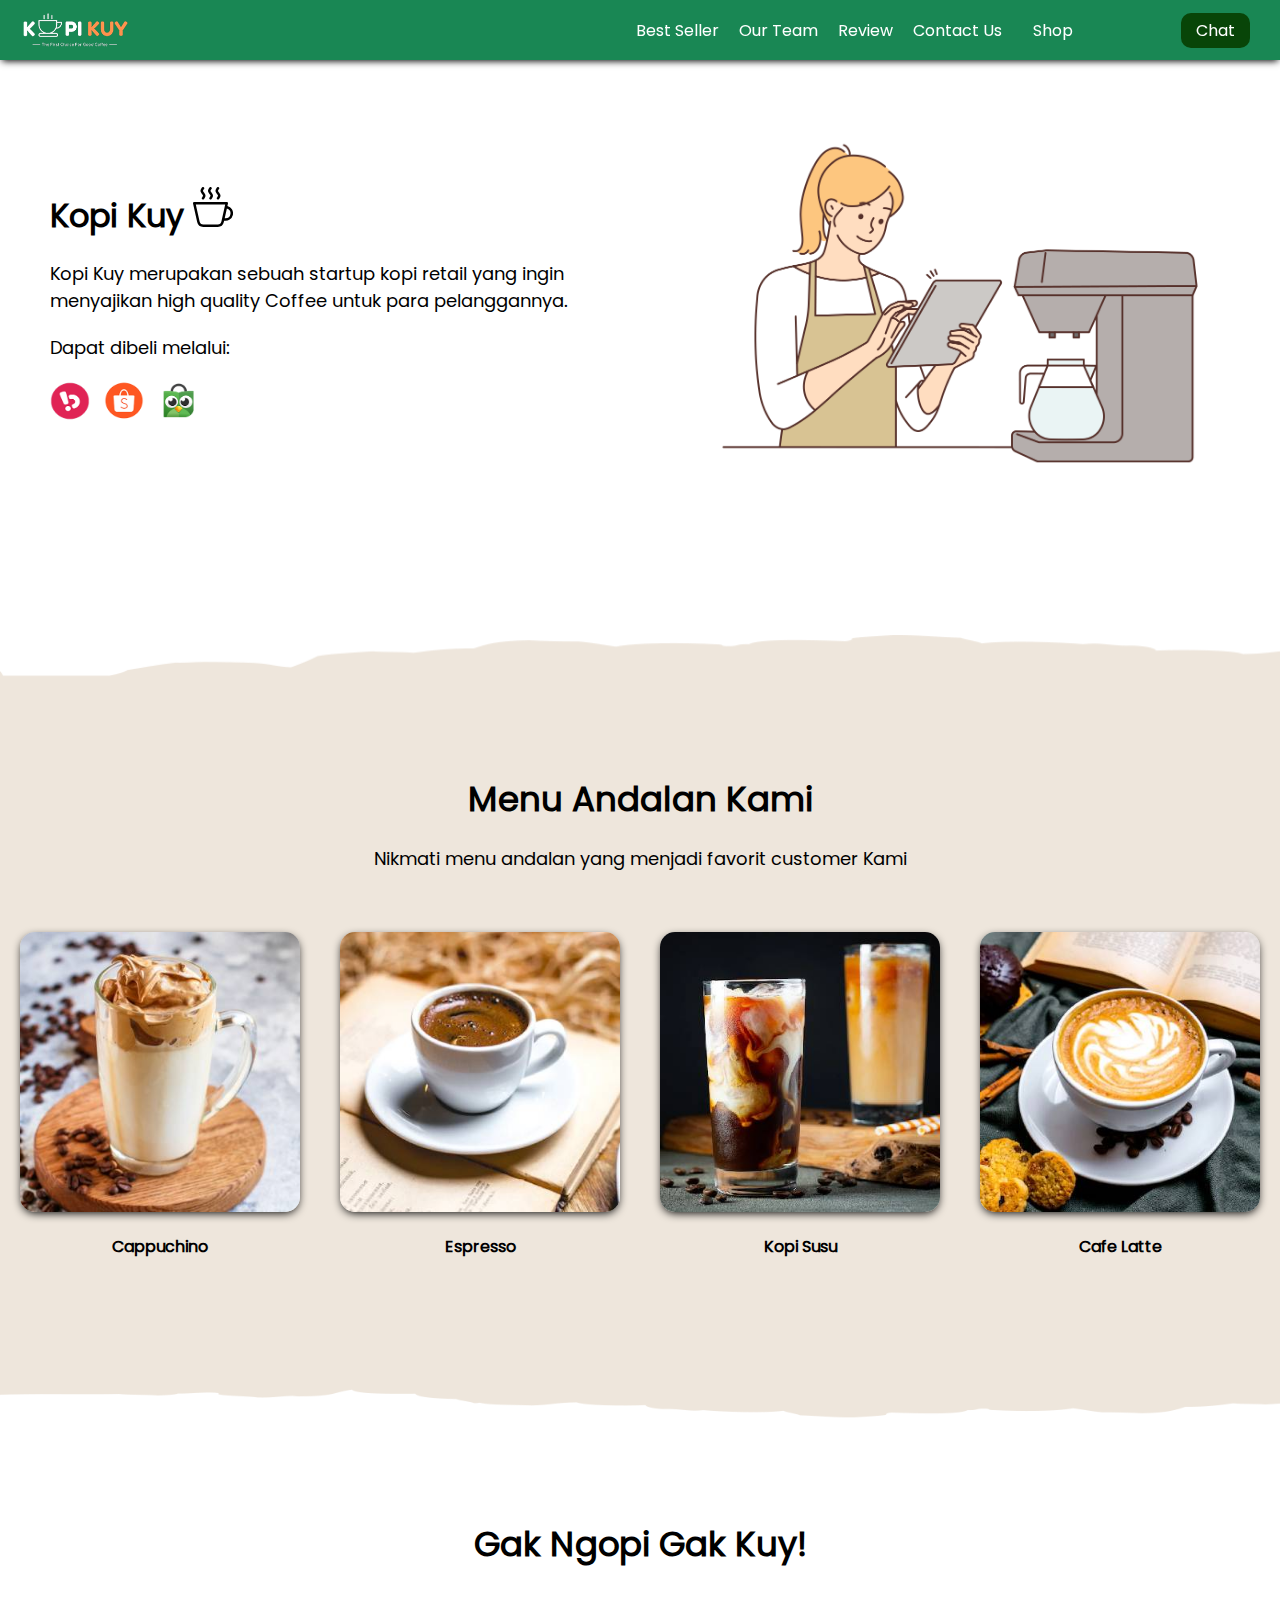
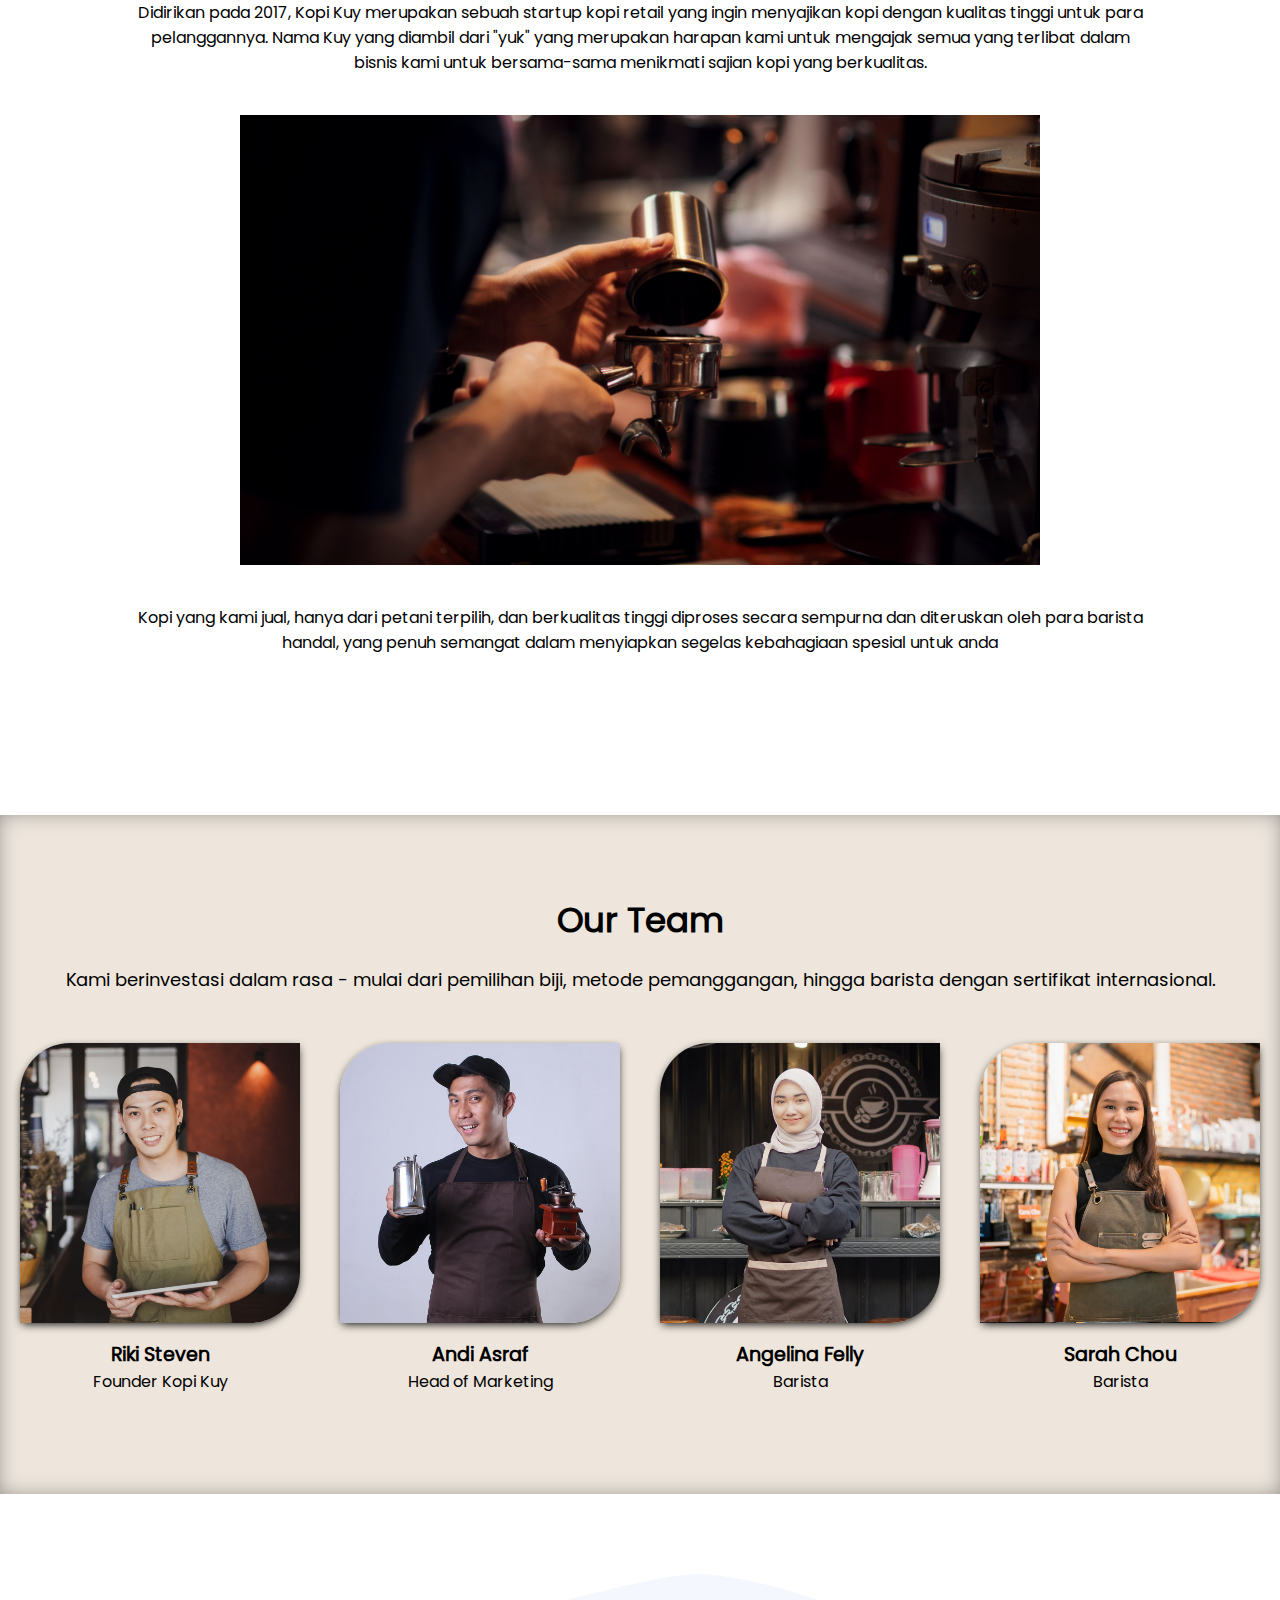
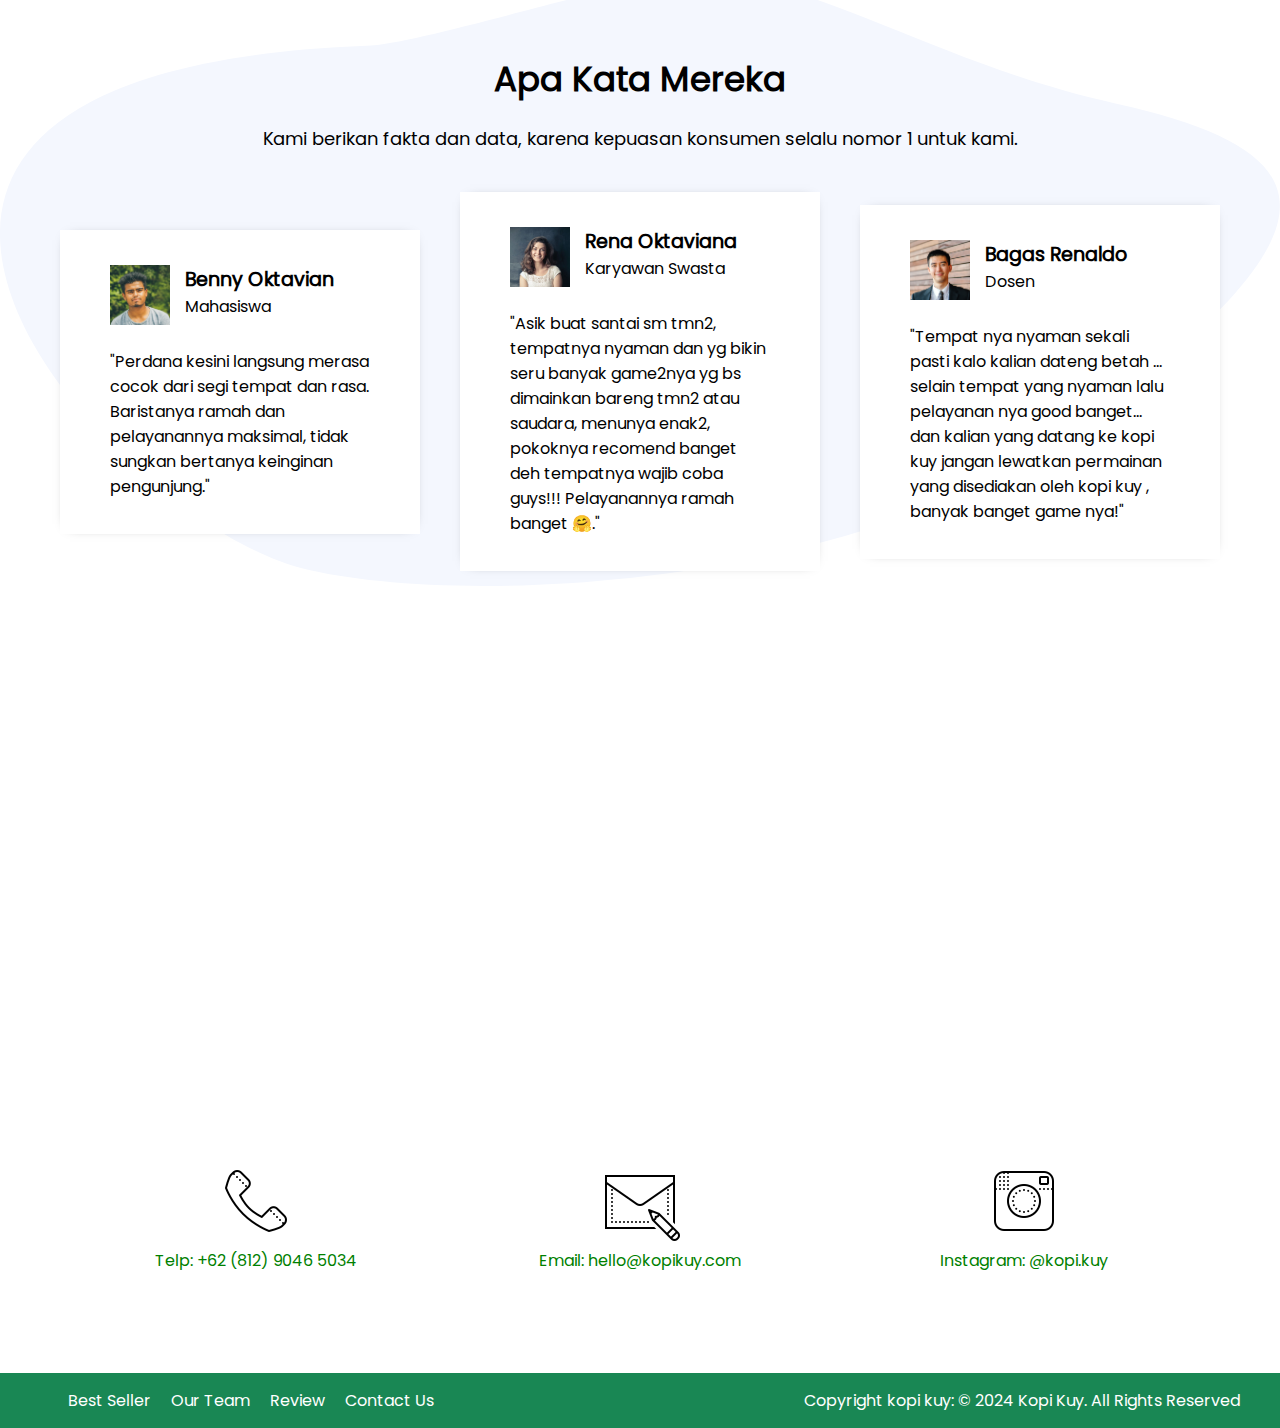
<file: index.html>
<!DOCTYPE html>
<html lang="id">

<head>
    <meta charset="UTF-8">
    <meta http-equiv="X-UA-Compatible" content="IE=edge">
    <meta name="viewport" content="width=device-width, initial-scale=1.0">
    <link rel="shortcut icon" href="images/favicon.ico" type="image/x-icon">
    <title>Website Kopi Kuy</title>
    <link rel="stylesheet" href="css/style.css">
</head>

<body>
    <nav>
        <img class="logo" src="images/logo/logo_kuy.png">
        <div class="navigasi">
            <a href="#best-seller">Best Seller</a>
            <a href="#our-team">Our Team</a>
            <a href="#review">Review</a>
            <a href="#contact-us">Contact Us</a>
        </div>
        <a class="shop" href="produk.html">Shop</a>
        <a class="chat" href="https://wa.me/6281259137587?text=Saya ingin bertanya" target="_blank">Chat</a>
    </nav>

    <!-- Tulis Kode HTML / <header> Setelah baris di bawah ini (baris 28) -->

    <header>
        <div class="kiri">
            <h1>Kopi Kuy <img src="images/icon/icon_kopi.svg" /></h1>
            <p>
                Kopi Kuy merupakan sebuah startup kopi retail yang ingin menyajikan
                high quality Coffee untuk para pelanggannya.
            </p>
            <p>Dapat dibeli melalui:</p>
            <div class="olshop">
                <img src="images/logo/logo_bukalapak.png" alt="" />
                <img src="images/logo/logo_shopee.png" alt="" />
                <img src="images/logo/logo_tokopedia.png" alt="" />
            </div>
        </div>
        <div class="kanan">
            <img src="images/header/header5.png " alt="" />
        </div>
    </header>

    <section class="best-seller" id="best-seller">
        <h2>Menu Andalan Kami</h2>
        <p>Nikmati menu andalan yang menjadi favorit customer Kami</p>
        <div class="produk">
            <img src="images/produk/product_capuchino.jpg" alt="" />
            <p>Cappuchino</p>
        </div>
        <div class="produk">
            <img src="images/produk/product_espresso.jpg" alt="" />
            <p>Espresso</p>
        </div>
        <div class="produk">
            <img src="images/produk/product_kopi_susu.jpg" alt="" />
            <p>Kopi Susu</p>
        </div>
        <div class="produk">
            <img src="images/produk/product_latte.jpg" alt="" />
            <p>Cafe Latte</p>
        </div>
    </section>

    <section class="about-us" id="about-us">
        <h2>Gak Ngopi Gak Kuy!</h2>
        <p>
            Didirikan pada 2017, Kopi Kuy merupakan sebuah startup kopi retail yang
            ingin menyajikan kopi dengan kualitas tinggi untuk para pelanggannya.
            Nama Kuy yang diambil dari "yuk" yang merupakan harapan kami untuk
            mengajak semua yang terlibat dalam bisnis kami untuk bersama-sama
            menikmati sajian kopi yang berkualitas.
        </p>
        <img src="images/about-us/barista.jpg" alt="" />
        <p>
            Kopi yang kami jual, hanya dari petani terpilih, dan berkualitas tinggi
            diproses secara sempurna dan diteruskan oleh para barista handal, yang
            penuh semangat dalam menyiapkan segelas kebahagiaan spesial untuk anda
        </p>
    </section>

    <section class="our-team" id="our-team">
        <h2>Our Team</h2>
        <p>
            Kami berinvestasi dalam rasa - mulai dari pemilihan biji, metode
            pemanggangan, hingga barista dengan sertifikat internasional.
        </p>
        <div class="team">
            <img src="images/team/team1.jpg" alt="" />
            <h3>Riki Steven</h3>
            <p>Founder Kopi Kuy</p>
        </div>
        <div class="team">
            <img src="images/team/team2.jpg" alt="" />
            <h3>Andi Asraf</h3>
            <p>Head of Marketing</p>
        </div>
        <div class="team">
            <img src="images/team/team3.jpg" alt="" />
            <h3>Angelina Felly</h3>
            <p>Barista</p>
        </div>
        <div class="team">
            <img src="images/team/team4.jpg" alt="" />
            <h3>Sarah Chou</h3>
            <p>Barista</p>
        </div>
    </section>

    <section class="review" id="review">
        <h2>Apa Kata Mereka</h2>
        <p>
            Kami berikan fakta dan data, karena kepuasan konsumen selalu nomor 1
            untuk kami.
        </p>
        <div class="testimoni">
            <img src="images/customer/customer1.jpg" alt="" />
            <div class="profile">
                <h3>Benny Oktavian</h3>
                <p>Mahasiswa</p>
            </div>
            <p>
                "Perdana kesini langsung merasa cocok dari segi tempat dan rasa.
                Baristanya ramah dan pelayanannya maksimal, tidak sungkan bertanya
                keinginan pengunjung."
            </p>
        </div>
        <div class="testimoni">
            <img src="images/customer/customer2.jpg" alt="" />
            <div class="profile">
                <h3>Rena Oktaviana</h3>
                <p>Karyawan Swasta</p>
            </div>
            <p>
                "Asik buat santai sm tmn2, tempatnya nyaman dan yg bikin seru banyak
                game2nya yg bs dimainkan bareng tmn2 atau saudara, menunya enak2,
                pokoknya recomend banget deh tempatnya wajib coba guys!!! Pelayanannya
                ramah banget 🤗."
            </p>
        </div>
        <div class="testimoni">
            <img src="images/customer/customer3.jpg" alt="" />
            <div class="profile">
                <h3>Bagas Renaldo</h3>
                <p>Dosen</p>
            </div>
            <p>
                "Tempat nya nyaman sekali pasti kalo kalian dateng betah ... selain
                tempat yang nyaman lalu pelayanan nya good banget... dan kalian yang
                datang ke kopi kuy jangan lewatkan permainan yang disediakan oleh kopi
                kuy , banyak banget game nya!"
            </p>
        </div>
    </section>

    <section class="contact-us" id="contact-us">
        <iframe
            src="https://www.google.com/maps/embed?pb=!1m14!1m8!1m3!1d7932.741866032694!2d106.668581!3d-6.214715!3m2!1i1024!2i768!4f13.1!3m3!1m2!1s0x2e69f9912c7f297b%3A0xe5a3a671dae861ab!2sKopi%20kuy!5e0!3m2!1sid!2sid!4v1680617229460!5m2!1sid!2sid"
            allowfullscreen="" loading="lazy" referrerpolicy="no-referrer-when-downgrade"></iframe>
        <div class="kontak">
            <img src="images/icon/icon_phone.png" alt="" />
            <p>Telp: +62 (812) 9046 5034</p>
        </div>
        <div class="kontak">
            <img src="images/icon/icon_mail.png" alt="" />
            <p>Email: hello@kopikuy.com</p>
        </div>
        <div class="kontak">
            <img src="images/icon/icon_instagram.png" alt="" />
            <p>Instagram: @kopi.kuy</p>
        </div>
    </section>

    <footer>
        <div class="navigasi">
            <a href="#">Best Seller</a>
            <a href="#">Our Team</a>
            <a href="#">Review</a>
            <a href="#">Contact Us</a>
        </div>
        <p>Copyright kopi kuy: © 2024 Kopi Kuy. All Rights Reserved</p>
    </footer>


    <!--
        Kode HTML tidak boleh lewat dari batas ini
        Pastikan setiap section di tutup
        misalnya kode <section class="best-seller"> harus ada
        di bawah kode </header> (perhatikan ada garis miringnya
        dan setiap section harus setelah kode </section>
        jangan menulis <section> di dalam <section>
    -->
</body>

</html>
</file>
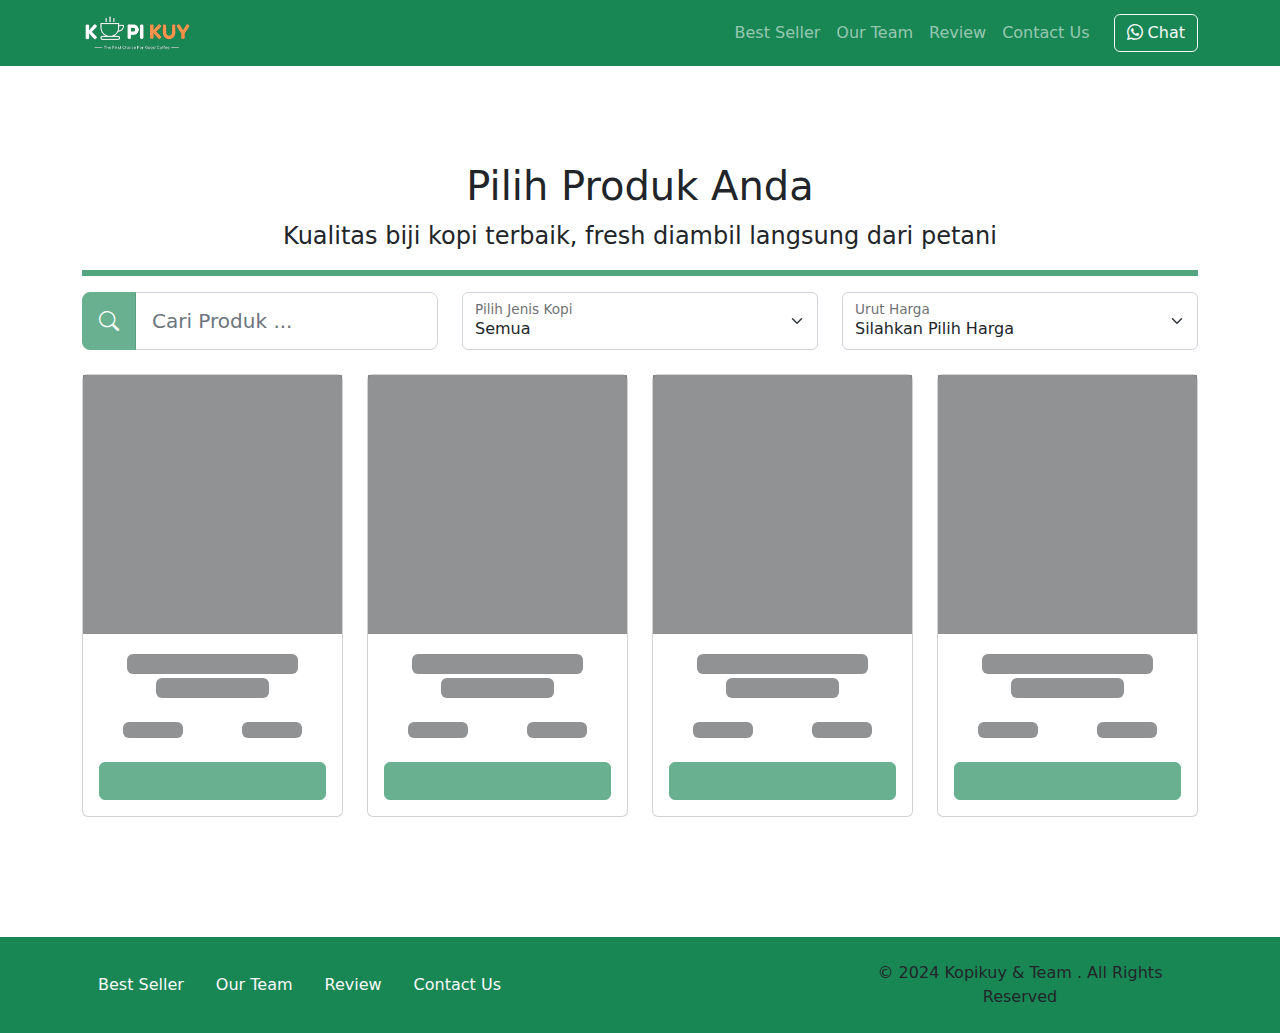
<file: produk.html>
<!DOCTYPE html>
<html lang="id">

<head>
    <meta charset="UTF-8">
    <meta http-equiv="X-UA-Compatible" content="IE=edge">
    <meta name="viewport" content="width=device-width, initial-scale=1.0">
    <link rel="shortcut icon" href="images/favicon/favicon.ico" type="image/x-icon">
    <title>Produk</title>
    <link rel="shortcut icon" href="images/favicon.ico" type="image/x-icon">
    <link rel="stylesheet" href="vendor/bootstrap/bootstrap.min.css">
    <link rel="stylesheet" href="vendor/bootstrap/bootstrap-icons.css">
    <script src="vendor/bootstrap/bootstrap.bundle.min.js"></script>
    <script src="js/jquery-3.6.3.min.js"></script>
    <style>
        /* tulis kode CSS internal di bawah sini */
        * {
            scroll-behavior: smooth;
        }

        #produk_not_found {
            display: flex;
            align-items: center;
            flex-direction: column;
            justify-content: center;
            height: 330px;
            border: 1px solid #d1d1d1;
            border-radius: 10px;
            margin: 10px 0;
            padding: 30px;
            font-size: 1.2rem;
            font-weight: 400;
        }

        #back-top {
            top: -30px;
            right: 40px;
        }

        @media (max-width:600px) {
            #back-top {
                width: fit-content;
                top: -50px;
                left: 50%;
                transform: translate(-50%, 50%);
            }
        }

        /* Batas Akhir penulisan kode CSS internal */
    </style>
</head>

<body>
    <!-- Tulis Kode Bootstrap Di Bawah Sini -->

    <nav class="navbar sticky-top navbar-dark bg-success navbar-expand-lg bisadicopy">
        <div class="container">
            <a class="navbar-brand" href="index.html">
                <img src="images/logo/logo_kuy.png" height="40" alt="image">
            </a>
            <button class="navbar-toggler" type="button" data-bs-toggle="collapse" data-bs-target="#navbarNav11"
                aria-controls="navbarNav11" aria-expanded="false" aria-label="Toggle navigation">
                <span class="navbar-toggler-icon"></span>
            </button>
            <div class="collapse navbar-collapse" id="navbarNav11">
                <ul class="navbar-nav ms-auto">
                    <li class="nav-item">
                        <a class="nav-link" href="index.html#best-seller">Best Seller</a>
                    </li>
                    <li class="nav-item">
                        <a class="nav-link" href="index.html#our-team">Our Team</a>
                    </li>
                    <li class="nav-item">
                        <a class="nav-link" href="index.html#review">Review</a>
                    </li>
                    <li class="nav-item">
                        <a class="nav-link" href="index.html#contact-us">Contact Us</a>
                    </li>
                </ul>
                <a target="_blank" class="btn btn-outline-light ms-md-3"
                    href="https://wa.me/6281291551234?text=halo kopi kuy saya mau pesan"><i class="bi bi-whatsapp"></i>
                    Chat</a>
            </div>
        </div>
    </nav>

    <section class="riki-block produk text-center my-5 py-5">
        <div class="container">
            <h1>Pilih Produk Anda</h1>
            <p class="fs-4">Kualitas biji kopi terbaik, fresh diambil langsung dari petani</p>
            <hr class="border border-success border-3 opacity-75">

            <!-- Ini Untuk Select -->
            <div class="row gap-2 gap-md-0">
                <div class="col-md-4">
                    <div class="input-group input-group-lg h-100">
                        <button aria-readonly="true" disabled class="btn btn-success" type="button"
                            id="btn-cari-produk">
                            <i class="bi bi-search"></i>
                        </button>
                        <input id="cari-produk" type="search" class="form-control" placeholder="Cari Produk ..."
                            aria-label="Cari produk search">
                    </div>
                </div>
                <div class="col-md-4">
                    <div class="form-floating">
                        <select class="form-select" id="select_kopi">
                            <option selected value="semua">Semua</option>
                            <option value="arabica">Arabica</option>
                            <option value="robusta">Robusta</option>
                            <option value="nonkopi">Non Kopi</option>
                        </select>
                        <label for="select_kopi">Pilih Jenis Kopi</label>
                    </div>
                </div>
                <div class="col-md-4">
                    <div class="form-floating">
                        <select class="form-select" id="filter_harga">
                            <option selected disabled>Silahkan Pilih Harga</option>
                            <option value="paling_mahal">Paling Mahal</option>
                            <option value="paling_murah">Paling Murah</option>
                        </select>
                        <label for="filter_harga">Urut Harga</label>
                    </div>
                </div>
            </div>

            <div id="produk_not_found" class="mt-4">
                <svg class="w-25" xmlns="http://www.w3.org/2000/svg" data-name="Layer 1" width="982.48732"
                    height="763.01413" viewBox="0 0 982.48732 763.01413" xmlns:xlink="http://www.w3.org/1999/xlink">
                    <circle cx="559.4329" cy="333.06116" r="40.02979" fill="#e6e6e6" />
                    <path
                        d="M766.295,452.99465l-41.832-41.832a44.307,44.307,0,0,0-14.42627-61.92578,44.45758,44.45758,0,0,0-58.91358,12.23779,44.30652,44.30652,0,0,0,60.03321,62.99512l41.832,41.832A9.40939,9.40939,0,0,0,766.295,452.99465ZM709.59431,409.6011a31.68421,31.68421,0,1,1,9.27978-22.40381A31.58568,31.58568,0,0,1,709.59431,409.6011Z"
                        transform="translate(-108.75634 -68.49293)" fill="#3f3d56" />
                    <path
                        d="M1069.529,514.69884C1176.50914,633.00725,866.39184,803.50707,615.8095,803.50707S191.86334,671.39983,162.09,514.69884C89.89987,134.75174,777.16735-106.74054,615.8095,225.89055,380.61181,710.73882,985.27984,421.5284,1069.529,514.69884Z"
                        transform="translate(-108.75634 -68.49293)" fill="#e6e6e6" />
                    <path
                        d="M1021.529,542.69884C1128.50914,661.00725,818.39184,831.50707,567.8095,831.50707S143.86334,699.39983,114.09,542.69884C41.89987,162.75174,729.16735-78.74054,567.8095,253.89055,332.61181,738.73882,937.27984,449.5284,1021.529,542.69884Z"
                        transform="translate(-108.75634 -68.49293)" fill="#3f3d56" />
                    <path
                        d="M258.35026,265.31823c-75.06741-3.30525-133.27133-19.49788-132.50668-36.86436.45844-10.41178,21.70324-18.7842,58.28677-22.96955a1,1,0,1,1,.22727,1.987c-34.46168,3.943-56.11733,12.01678-56.516,21.07051-.69148,15.70451,59.11433,31.63093,130.59659,34.77832s132.4564-7.461,133.14787-23.16554c.40032-9.09178-20.59681-19.06558-54.79775-26.0284a1.00008,1.00008,0,1,1,.3991-1.95993c36.3011,7.39058,56.85694,17.624,56.39672,28.0763C392.81953,257.60908,333.41767,268.62348,258.35026,265.31823Z"
                        transform="translate(-108.75634 -68.49293)" fill="#198754" />
                    <path
                        d="M191.67927,268.22672a76.98277,76.98277,0,0,0,133.03578,5.52178A1211.97551,1211.97551,0,0,1,191.67927,268.22672Z"
                        transform="translate(-108.75634 -68.49293)" fill="#198754" />
                    <path
                        d="M333.019,252.71347a76.997,76.997,0,1,0-147.74945-5.70562A572.23325,572.23325,0,0,0,333.019,252.71347Z"
                        transform="translate(-108.75634 -68.49293)" fill="#198754" />
                    <circle cx="168.83353" cy="123.60073" r="9" fill="#fff" />
                    <circle cx="122.51347" cy="152.59128" r="15" fill="#fff" />
                    <circle cx="348.90479" cy="142.89813" r="9.99975" fill="#198754" />
                    <circle cx="122.90479" cy="452.89813" r="6.00007" fill="#e6e6e6" />
                    <circle cx="542.90479" cy="658.89813" r="6.00007" fill="#e6e6e6" />
                    <circle cx="151.90479" cy="339.89813" r="3.00007" fill="#e6e6e6" />
                    <circle cx="399.90479" cy="563.89813" r="3.00007" fill="#e6e6e6" />
                    <circle cx="850.90479" cy="534.89813" r="3.00007" fill="#e6e6e6" />
                    <circle cx="709.90479" cy="623.89813" r="3.00007" fill="#e6e6e6" />
                    <circle cx="562.90479" cy="515.89813" r="3.00007" fill="#e6e6e6" />
                    <circle cx="372.90479" cy="219.89813" r="3.00007" fill="#e6e6e6" />
                    <circle cx="396.90479" cy="71.89813" r="3.00007" fill="#e6e6e6" />
                    <circle cx="382.90479" cy="694.89813" r="3.00007" fill="#e6e6e6" />
                    <circle cx="234.90479" cy="631.89813" r="3.00007" fill="#e6e6e6" />
                    <circle cx="703.90479" cy="523.89813" r="3.00007" fill="#e6e6e6" />
                    <circle cx="148.3737" cy="224.7987" r="9" fill="#fff" />
                    <path
                        d="M460.6612,431.39114c0,26.88035-41.55939,89.516-53.70465,107.24669a3.99188,3.99188,0,0,1-6.5907,0c-12.14526-17.73066-53.70465-80.36634-53.70465-107.24669a57,57,0,1,1,114,0Z"
                        transform="translate(-108.75634 -68.49293)" fill="#fff" />
                    <circle cx="294.90486" cy="358.8982" r="29" fill="#198754" />
                    <ellipse cx="294.40486" cy="496.3982" rx="33.5" ry="6.5" fill="#fff" />
                    <path
                        d="M925.60957,386.41245a10.52681,10.52681,0,0,0-.64106,1.52851l-47.783,13.27682-8.61085-8.42662L854.1589,404.12429,867.953,420.52338a8,8,0,0,0,9.35283,2.169l51.61632-22.78484a10.49709,10.49709,0,1,0-3.31256-13.49509Z"
                        transform="translate(-108.75634 -68.49293)" fill="#ffb8b8" />
                    <path
                        d="M875.50191,401.996l-17.9352,13.95958a4.5,4.5,0,0,1-6.68163-1.33719L839.73843,394.891a12.49741,12.49741,0,0,1,19.76923-15.29426l16.33819,15.59379a4.5,4.5,0,0,1-.34394,6.80543Z"
                        transform="translate(-108.75634 -68.49293)" fill="#198754" />
                    <path
                        d="M930.19158,379.80967l18.18807,8.1829a3.14913,3.14913,0,0,1,1.57976,4.16384l-2.15339,4.78633a1.05293,1.05293,0,0,1,.52659,1.38795l-.86136,1.91453a1.05292,1.05292,0,0,1-1.388.52659l-.86136,1.91453a1.05292,1.05292,0,0,1,.52659,1.388l-.86136,1.91453a1.0529,1.0529,0,0,1-1.38794.52659L931.8709,432.36162a3.14914,3.14914,0,0,1-4.16384,1.57977l-18.18807-8.1829a3.14915,3.14915,0,0,1-1.57977-4.16384l18.08852-40.20522A3.14913,3.14913,0,0,1,930.19158,379.80967Z"
                        transform="translate(-108.75634 -68.49293)" fill="#3f3d56" />
                    <path
                        d="M912.82137,423.21181l14.59056,6.57106a3.03424,3.03424,0,0,0,3.99937-1.51155l6.73892-14.98951,2.34078-5.196,6.09875-13.562a3.026,3.026,0,0,0-1.51149-3.98886l-4.58726-2.06786L930.47694,383.964a3.02112,3.02112,0,0,0-3.98861,1.522L920.589,398.59669l-6.7179,14.92653-2.56118,5.69979A3.022,3.022,0,0,0,912.82137,423.21181Z"
                        transform="translate(-108.75634 -68.49293)" fill="#f2f2f2" />
                    <polygon points="773.577 540.443 785.837 540.442 791.67 493.154 773.575 493.155 773.577 540.443"
                        fill="#ffb8b8" />
                    <path
                        d="M879.2066,604.93325l24.1438-.001h.001a15.38605,15.38605,0,0,1,15.38648,15.38623v.5l-39.53052.00146Z"
                        transform="translate(-108.75634 -68.49293)" fill="#2f2e41" />
                    <polygon points="805.577 537.443 817.837 537.442 823.67 490.154 805.575 490.155 805.577 537.443"
                        fill="#ffb8b8" />
                    <path
                        d="M911.2066,601.93325l24.1438-.001h.001a15.38605,15.38605,0,0,1,15.38648,15.38623v.5l-39.53052.00146Z"
                        transform="translate(-108.75634 -68.49293)" fill="#2f2e41" />
                    <path
                        d="M827.34138,497.97109a39.41035,39.41035,0,0,0,36.8999,26.81006l.62012.01c6.32959.18,13.75976-1.86,21.0498-4.79,14.3999-5.79,28.23-15.06,31.8999-17.61l-6.21972,59.79-2.52,24.24a4.51415,4.51415,0,0,0,4.48,4.97h15.52978a4.50547,4.50547,0,0,0,4.35987-3.36l25.64013-97.65a19.032,19.032,0,0,0-19.71-23.83l-53.25976,3.65,3.71972-14.88-47.54-3.16-.13965.1c-1.14013.83-2.25,1.7-3.31005,2.61a40.27149,40.27149,0,0,0-6.99024,7.66A38.48741,38.48741,0,0,0,827.34138,497.97109Z"
                        transform="translate(-108.75634 -68.49293)" fill="#2f2e41" />
                    <path
                        d="M827.34138,497.97109a39.41035,39.41035,0,0,0,36.8999,26.81006,196.14623,196.14623,0,0,0,22.56982-13.39l-.8999,8.61-7.83984,75.42a4.51415,4.51415,0,0,0,4.48,4.97h15.52978a4.50547,4.50547,0,0,0,4.35987-3.36l9.15039-34.85,16.48974-62.8a19.032,19.032,0,0,0-19.71-23.83l-53.25976,3.65,3.71972-14.88-26.98-1.79A38.48741,38.48741,0,0,0,827.34138,497.97109Z"
                        transform="translate(-108.75634 -68.49293)" fill="#2f2e41" />
                    <path
                        d="M838.7735,458.32082l-.35766-.043-8.29517-40.78515c-.071-.354-6.85229-35.5332,13.93677-53.92432l.36182-2.51709a4.50032,4.50032,0,0,1,5.78711-3.65771l19.58471,6.0747a4.49086,4.49086,0,0,1,3.019,5.4419l-1.90381,7.2417c2.63989,3.1001,33.7146,40.51221,22.89038,69.33545L888.9488,464.439Z"
                        transform="translate(-108.75634 -68.49293)" fill="#198754" />
                    <path
                        d="M920.09389,426.48986a10.52591,10.52591,0,0,0-1.32908.99037l-47.89739-12.858-3.13136-11.634-18.17538,2.43095,3.54192,21.13437a8,8,0,0,0,6.95146,6.62248l56.032,6.619a10.4971,10.4971,0,1,0,4.00785-13.30516Z"
                        transform="translate(-108.75634 -68.49293)" fill="#ffb8b8" />
                    <path
                        d="M869.022,414.43646,846.48068,417.34a4.5,4.5,0,0,1-5.07405-4.54822l.42987-22.65461a12.49741,12.49741,0,0,1,24.79917-3.12052l6.14215,21.73423a4.5,4.5,0,0,1-3.75583,5.68559Z"
                        transform="translate(-108.75634 -68.49293)" fill="#198754" />
                    <circle cx="753.92061" cy="258.80372" r="24.56103" fill="#ffb8b8" />
                    <path
                        d="M861.3848,329.34791l-3.075-5.59966c-5.82461,23.73215,4.46383,43.37315,4.46383,43.37315l-39.93243-18.601.38033-6.59991-3.95134,4.484-5.67747-3.12872-.74992-4.28064-4.28563,1.06158,15.64354-28.38736c15.18238-27.01314,37.25508-16.69982,37.25508-16.69982,35.11544-1.66934,30.82681,32.97543,30.82681,32.97543Z"
                        transform="translate(-108.75634 -68.49293)" fill="#2f2e41" />
                    <ellipse cx="556.1612" cy="472.39114" rx="12.17949" ry="47.5"
                        transform="translate(-275.75171 306.36236) rotate(-32.66242)" fill="#3f3d56" />
                </svg>
                <h6 class="fs-5 mt-3">Produk tidak ditemukan</h6>
                <p class="fs-6">Produk yang anda cari tidak ditemukan, silahkan cari produk lainnya</p>
            </div>

            <div id="baris_produk" class="row row-cols-1 row-cols-sm-2 row-cols-md-3 row-cols-lg-4 text-center mt-4">
            </div>
        </div>
    </section>

    <footer class="riki-block footer-small py-4 bg-success">
        <div class="container">
            <div class="row align-items-center">
                <div class="col-12 col-md-8">
                    <ul class="nav justify-content-center justify-content-md-start">
                        <li class="nav-item active">
                            <a class="nav-link text-light" href="index.html#best-seller">Best Seller</a>
                        </li>
                        <li class="nav-item">
                            <a class="nav-link text-light" href="index.html#our-team">Our Team</a>
                        </li>
                        <li class="nav-item">
                            <a class="nav-link text-light" href="index.html#review">Review</a>
                        </li>
                        <li class="nav-item">
                            <a class="nav-link text-light" href="index.html#contact-us">Contact Us</a>
                        </li>
                    </ul>
                </div>

                <div class="col-12 col-md-4 mt-4 mt-md-0 text-center text-md-right">
                    &copy; 2024 Kopikuy &amp; Team . All Rights Reserved
                </div>
            </div>
        </div>
    </footer>


    <script>
        /* Tulis Javascript Di bawah Sini */

        var sumber = "https://rikikurnia.com/prakerja/api/kopi"
        var sumber2 = "data.json"
        var selectedData = [];

        var $produkNotFound = $("#produk_not_found");
        var $backTop = $("#back-top");

        $produkNotFound.hide();

        $backTop.click(function () {
            $("html, body").scrollTop(0);
        });

        function showLoadingFetchData() {
            [1, 2, 3, 4].forEach(item => {
                baris_produk.innerHTML += `
                        <div class="col mb-4">
                            <div class="card p-0" aria-hidden="true">
                                <span class="placeholder" style="height: 259px;"></span>
                                <div class="card-body">
                                    <h5 class="card-title placeholder-glow">
                                        <span class="placeholder col-9 rounded"></span>
                                        <span class="placeholder col-6 rounded"></span>
                                    </h5>
                                    <p class="card-text placeholder-glow d-flex gap-2 justify-content-between my-4 mx-4">
                                        <span class="placeholder col-4 rounded"></span>
                                        <span class="placeholder col-4 rounded"></span>
                                    </p>
                                    <a class="btn btn-success disabled placeholder w-100"></a>
                                </div>
                            </div>
                        </div>
                    `;
            });
        }

        function fetchData(dipilih) {
            showLoadingFetchData();
            if (dipilih === "semua") {
                $.when(
                    $.getJSON(sumber),
                    $.getJSON(sumber2)
                ).then(function (dataSumber, dataSumber2) {
                    selectedData = [...dataSumber[0].robusta, ...dataSumber2[0].nonkopi, ...dataSumber[0].arabica];
                    displayData(selectedData);
                });
            } else if (dipilih === "nonkopi") {
                $.getJSON(sumber2).then(function (data) {
                    selectedData = data.nonkopi;
                    displayData(selectedData);
                });
            } else {
                $.getJSON(sumber).then(function (data) {
                    selectedData = data[dipilih];
                    displayData(selectedData);
                });
            }
        }

        function displayData(data_kopi) {
            baris_produk.innerHTML = "";

            if (data_kopi.length === 0) {
                $produkNotFound.show();
            } else {
                $produkNotFound.hide();
                data_kopi.forEach(item => {
                    baris_produk.innerHTML += `<div class="col mb-4">
                            <div class="card">
                                <img src="${item.foto}" class="card-img-top" alt="...">
                                <div class="card-body">
                                    <h5 class="card-title">${item.nama}</h5>
                                    <div class="row hargasize my-4">
                                        <div class="col">
                                            ${item.size}
                                        </div>
                                        <div class="col fw-bold text-primary">
                                            Rp. ${item.harga}
                                        </div>
                                    </div>
                                    <a href="${item.link}" class="btn btn-success w-100"><i class="bi bi-cart4"></i> Beli</a>
                                </div>
                            </div>
                        </div>`;
                });
            }
        }

        $(document).ready(function () {
            fetchData("semua");

            $("#select_kopi").change(function () {
                var dipilih = $(this).val();
                fetchData(dipilih);
            });

            $("#filter_harga").change(function () {
                var dipilih = $(this).val();
                var keyword = $("#cari-produk").val().toLowerCase();

                if (dipilih === "paling_mahal") {
                    selectedData.sort((a, b) => b.harga - a.harga);
                } else if (dipilih === "paling_murah") {
                    selectedData.sort((a, b) => a.harga - b.harga);
                }

                if (keyword !== "") {
                    var filteredData = selectedData.filter(item => item.nama.toLowerCase().includes(keyword));
                    displayData(filteredData);
                } else {
                    // If no search keyword, display the sorted selectedData
                    displayData(selectedData);
                }
            });

            $("#cari-produk").on("input", function () {
                var keyword = $(this).val().toLowerCase();
                var filteredData = selectedData.filter(item => item.nama.toLowerCase().includes(keyword));
                displayData(filteredData);
            });
        });


        /* Batas Akhir penulisan kode Javascript */
    </script>
</body>

</html>
</file>
<file: css/style.css>
/* Kode * di bawah ini untuk mereset tampilan setiap web browser supaya seragam */

* {
   box-sizing: border-box;
   margin: 0;
   padding: 0;
}

html {
   /* scroll-behavior: smooth agar scroll ketika klik pada navigasi menjadi halus */
   scroll-behavior: smooth;
}

/* 
Kode di bawah ini untuk mengatur nav sampai footer agar memiliki tampilan flexibel
selengkapnya akan di bahas di hari ke 3
*/

nav,
header,
section,
footer {
   /* 
      display: flex memiliki pengaturan yang dapat mengatur agar elemen
      di dalamnya memiliki ukuran yang fleksibel
      digunakan saat ada elemen yang isinya lebih dari satu kolom
   */
   display: flex;
   /* 
      align-items: center mengatur elemen di dalamnya rata tengah vertikal
   */
   align-items: center;

   /* 
      justify-content: center mengatur elemen di dalamnya rata tengah horizontal
   */
   justify-content: center;

   /* 
      flex-wrap: wrap mengatur agar jika lebar elemen berlebih, maka elemen
      akan otomatis diletakan di baris baru (tidak dipaksakan di satu baris)
   */
   flex-wrap: wrap;
}



/* 
Kode @font-face untuk menginstall font ke dalam Website 
src adalah untuk lokasi fontnya, font dapat di cari di website https://fonts.google.com/
dengan memberi nama family, maka kita mendaftarkan font tersebut ke dalam website
*/

@font-face {
   src: url(../fonts/poppins.woff2);
   font-family: 'Poppins';
}

body {
   /* 
   mendaftarkan semua teks pada body menjadi family Poppins 
   kenapa pada body? karena elemen body membungkus semua elemen dari nav section sampai footer
   */
   font-family: 'Poppins';
}

/*
Misalnya ada font dari google yang bernama Irish Grover yang berada di:
https://fonts.gstatic.com/s/irishgrover/v23/buExpoi6YtLz2QW7LA4flVgv__RP.woff2

maka bisa coba copy kode berikut untuk menginstall font tadi:

@font-face {
  font-family: 'Irish Grover';
  font-style: normal;
  font-weight: 400;
  src: url(https://fonts.gstatic.com/s/irishgrover/v23/buExpoi6YtLz2QW7LA4flVgv__RP.woff2) format('woff2');
}

Jika kode di atas sudah di copy
Nanti pada element yang ingin menggunakan font Irish Grover Tadi, tinggal diganti font-familynya
misal mau mengganti h1 dan h2 maka kodenya sebagai berikut:

h1,h2 {
   font-family: 'Irish Grover';
}

*/


a {
   /* menghilangkan garis bawah pada link */
   text-decoration: none;

   /* 
   color: adalah untuk mengganti warna tulisan.
   color:unset digunakan pada a untuk menghilangkan warna bawaan pada link (biasanya warna biru) 
   */
   color: unset;
}

h2 {
   /* mengatur ukuran huruf ke 34 pixel */
   font-size: 34px;
}

h3 {
   /* mengatur ukuran huruf ke 1.2rem */
   font-size: 1.2rem;
}

h1,
h2,
h3 {
   /* mengatur tebal huruf bisa bold, normal*/
   font-weight: bold;
}

img {
   /* 
      kode max-width artinya lebar maksimal
      mengatur agar semua elemen img memiliki lebar maksimal 100% agar
      besar gambar tidak melebihi layar ataupun elemen pembungkus
   */
   max-width: 100%;
}

/* Navigasi */

nav {
   /* 
   background-color mengatur warna latar belakang 
   untuk pengguna hp, pergantian warna tidak bisa seperti vs code
   hanya dapat menggunakan warna bahasa inggris seperti: red, green, brown, purple dsb
   untuk pengguna vscode silahkan arahkan mouse ke kotak warna di bawah
   untuk mengganti warna sesuai keinginan
   */
   background-color: #198754;

   /* box-shadow membuat efek bayangan */
   box-shadow: 0 3px 7px -2px #000;

   /* width mengatur lebar elemen. 100% agar lebarnya full dari kiri sampai kanan layar */
   width: 100%;

   /* 
   padding digunakan untuk memberi jarak ke dalam. 
   efeknya bila digunakan pada elemen yang memiliki warna latar akan membuat elemen tersebut 'gemuk'
   padding-top artinya jarak ke atas, nilai padding dapat berupa
   padding-top, padding-bottom, padding-left, padding-right
   */
   padding-top: 10px;
   padding-bottom: 10px;

   /* 
   position mengatur posisi elemen, position:fixed supaya elemen nav akan ikut menempel di atas layar
   saat kita scroll ke bawah. Jika ingin navigasi gak nempel, bisa menggunakan position:static;
   */
   position: fixed;

   /* Nilai z-index semakin besar, maka elemen akan semakin di depan */
   z-index: 500;
}

img.logo {
   /* height mengatur tinggi elemen */
   height: 40px;
   /* penjelasan margin mirip dengan padding, fungsinya untuk memberi jarak pada elemen */
   margin-left: 20px;
}

div.navigasi {
   margin-left: auto;
   margin-right: 15px;
}

nav a {
   color: #fff;
   padding-left: 8px;
   padding-right: 8px;
}

a.shop {
   margin-right: 100px;
}

a.chat {
   margin-right: 30px;
   background-color: rgb(8, 69, 8);
   color: #fff;
   padding-top: 5px;
   padding-right: 15px;
   padding-bottom: 5px;
   padding-left: 15px;
   border-radius: 10px;
}


/* 
   PERHATIKAN bahwa dalam mengatur elemen, nama elemen langsung ditulis
   sedangkan untuk mengatur class, dibutuhkan tanda titik (.) terlebih dulu
   img {} berarti seluruh elemen dengan tag img (<img src="....">), 
   sedangkan .img artinya hanya elemen dengan class img (<img class="img" src="...">) 
*/


/* HEADER */


header,
section {
   /*
    padding mengatur jarak ke dalam
    pada padding dan margin ditambahkan top / right / bottom / top 
    untuk mengatur jarak masing-masing 
   */
   padding-top: 80px;
   padding-bottom: 80px;

   /* margin mengatur jarak ke luar */
   margin-bottom: 80px;
}

/* penulisan CSS dapat digabung dengan beberapa elemen */
header div.kiri,
header div.kanan {
   /* width mengatur lebar elemen. 50% artinya setengah ukuran elemen pembungkus */
   width: 50%;
   padding: 50px;
}

header h1 {
   margin-bottom: 20px;
}

header p {
   /* font-size digunakan untuk mengatur ukuran huruf */
   font-size: 18px;
   margin-bottom: 20px;
}

div.olshop img {
   width: 40px;
   /* aspect-ratio:1 agar tinggi menyesuaikan width */
   aspect-ratio: 1;
   margin-right: 10px;
}

/* Best Seller */

section.best-seller {
   position: relative;

   /* background-color mengatur warna latar belakang elemen */
   background-color: #EEE6DC;

   /* text-align mengatur rata tulisan, bisa bernilai: left, right, center, justify */
   text-align: center;
}

/* 
terkait position, after, dan before memerlukan pemahaman mendalam
terkait layout pada CSS untuk dapat memahami secara penuh 
*/

section.best-seller::before,
section.best-seller::after {
   position: absolute;
   content: "";
   width: 100%;
   height: 76px;

   /* background-image untuk menambahkan gambar sebagai background */
   background-image: url(../images/background/garis-atas.png);

   /*background-size agar gambar latar menyesuaikan tinggi / lebar elemen */
   background-size: cover;

   top: -60px;
   left: 0;
}

section.best-seller::after {
   height: 60px;
   background-image: url(../images/background/garis-bawah.png);
   top: unset;
   bottom: -60px;
}

section.best-seller h2 {
   margin-bottom: 20px;
   width: 100%;
}

/* 
Penulisan section.best-seller > p berarti mengatur elemen p yang langsung
di bungkus oleh elemen <section class="best-seller">
aturan ini tidak berlaku untuk elemen <p> yang ada di dalam <div class="produk">
*/

section.best-seller>p {
   font-size: 18px;
   margin-bottom: 40px;
   width: 100%;
}

div.produk {
   /* 
      Penulisan padding dan margin seperti padding:20px ini penulisan singkat 
      yang berarti top, right, bottom, left nilainya sama, yaitu 20px 
   */
   padding: 20px;
   width: 25%;
}

div.produk img {
   /* transition membuat animasi transisi dari perubahan style, 0.3s berarti 0.3 detik */
   transition: all 0.3s ease;

   /* border-radius  Membuat sudut membulat */
   border-radius: 15px;

   /* box-shadow membuat efek bayangan */
   box-shadow: 0 3px 10px -2px #000;
}

/*

kode div.produk img:hover akan dijalankan saat mouse ada di atas elemen <img> yang ada
di dalam <div class="produk"> 
karena ada efek transition pada div.produk img 
maka akan menghasilkan efek animasi yang smooth

*/
div.produk img:hover {

   /* membuat transformasi, bisa berupa scale(1.05), rotate(180deg), translateY(-50px), dsb */
   transform: scale(0.9);
   border-radius: 50%;
}

div.produk p {
   margin-top: 15px;
   font-weight: bold;
}



/* About US */

section.about-us {
   /* max-width: 80%; mengatur lebar maksimal elemen tidak boleh melebihi 80% layar */
   max-width: 80%;

   /* margin-left dan margin-right auto akan membuat posisi elemen berada di tengah */
   margin-left: auto;
   margin-right: auto;
   text-align: center;
}

section.about-us h2 {
   margin-bottom: 30px;
   width: 100%;
}

section.about-us img {
   /* 
      Penulisan width: 800px dan max-width: 100% mengatur agar
      elemen memiliki lebar 800px namun tidak boleh melebihi 100% ukuran layar
   */
   width: 800px;
   max-width: 100%;
   margin: auto;
}

/*
section.about-us p:nth-child(2) berarti mengatur elemen ke 2 dengan jenis <p>
yang ada di dalam <section class="about-us">
*/

section.about-us p:nth-child(2) {
   margin-bottom: 40px;
}

section.about-us p:nth-child(4) {
   margin-top: 40px;
}


/* OUR TEAM */

section.our-team {
   background-color: #EEE6DC;
   box-shadow: inset 0px 0px 23px -6px #707070;
   text-align: center;
}

section.our-team h2 {
   margin-bottom: 20px;
   width: 100%;
}

section.our-team>p {
   margin-bottom: 30px;
   font-size: 18px;
   width: 800px;
   max-width: 90%;
   margin-left: auto;
   margin-right: auto;
   width: 100%;
}

div.team {
   width: 25%;
   padding: 20px;
}

div.team img {
   width: 100%;
   aspect-ratio: 1/1;
   object-fit: cover;
   box-shadow: 0 3px 10px -2px #000;
   border-radius: 50px 0px 50px 0px;
   margin-bottom: 10px;
}


/* REVIEW */

section.review {
   background-image: url(../images/background/bg-review.svg);
   /* 
      background-size: contain;
      membuat gambar latar belakang tidak terpotong
   */
   background-size: contain;

   /* 
      background-repeat: no-repeat;
      membuat gambar latar belakang tidak diulang (duplikat)
   */
   background-repeat: no-repeat;
   padding-left: 40px;
   padding-right: 40px;
   justify-content: space-around;
   /* align-items: stretch; membuat tinggi elemen di dalam .review .baris seragam */
   text-align: center;
}

section.review h2 {
   margin-bottom: 20px;
   width: 100%;
}

section.review>p {
   margin-bottom: 40px;
   font-size: 18px;
   width: 100%;
}

div.testimoni {
   width: 30%;
   display: flex;
   flex-wrap: wrap;
   padding: 35px 50px;
   box-shadow: 0px 0px 12px -10px #000;
   background-color: #fff;
}

div.testimoni img {
   width: 60px;
   height: 60px;
   margin-right: 15px;
   object-fit: cover;
}

div.profile {
   text-align: left;
   display: block;
   margin-bottom: 30px;
   width: calc(100% - 75px);
}

div.profile p {
   width: 100%;
   text-align: left;
}

div.testimoni>p {
   width: 100%;
   text-align: left;
}

*[data-from="tmp"]>* {
   position: relative;
}

*[data-from="tmp"]>*:nth-child(1):before {
   position: absolute;
   color: red;
   bottom: 40px;
   content: "prakerja";
   font-size: 13px;
   z-index: 10;
   text-decoration: line-through;
}

/* CONTACT US */
section.contact-us {
   margin-bottom: 20px;
}

section.contact-us iframe {
   width: 100%;
   height: 300px;
   border: 0;
}

div.kontak {
   width: 30%;
   /* color mengatur warna tulisan */
   color: green;
   text-align: center;
   margin-top: 50px;
}


/* FOOTER */

footer {
   background-color: #198754;
   padding-top: 15px;
   padding-bottom: 15px;
   color: #fff;
   padding-right: 40px;
   padding-left: 40px;
}

footer div.navigasi {
   margin-left: 20px;
   margin-right: auto;
}

footer div.navigasi a {
   padding: 8px;
}


/* UNTUK kode RESPONSIF hari ke 3 tulis DI BAWAH sini */

@media (max-width:600px) {

   header div.kiri,
   header div.kanan {
      width: 100%;
      padding: 33px;
      text-align: center;
   }

   div.navigasi {
      display: none;
   }

   a.shop {
      margin-right: 20px;
      margin-left: auto;
   }

   div.team,
   div.produk,
   div.kontak {
      width: 50%;
   }

   div.testimoni {
      width: 100%;
      padding: 20px;
      margin-bottom: 30px;
   }

}

/* Kode CSS Selesai di sini */
</file>
